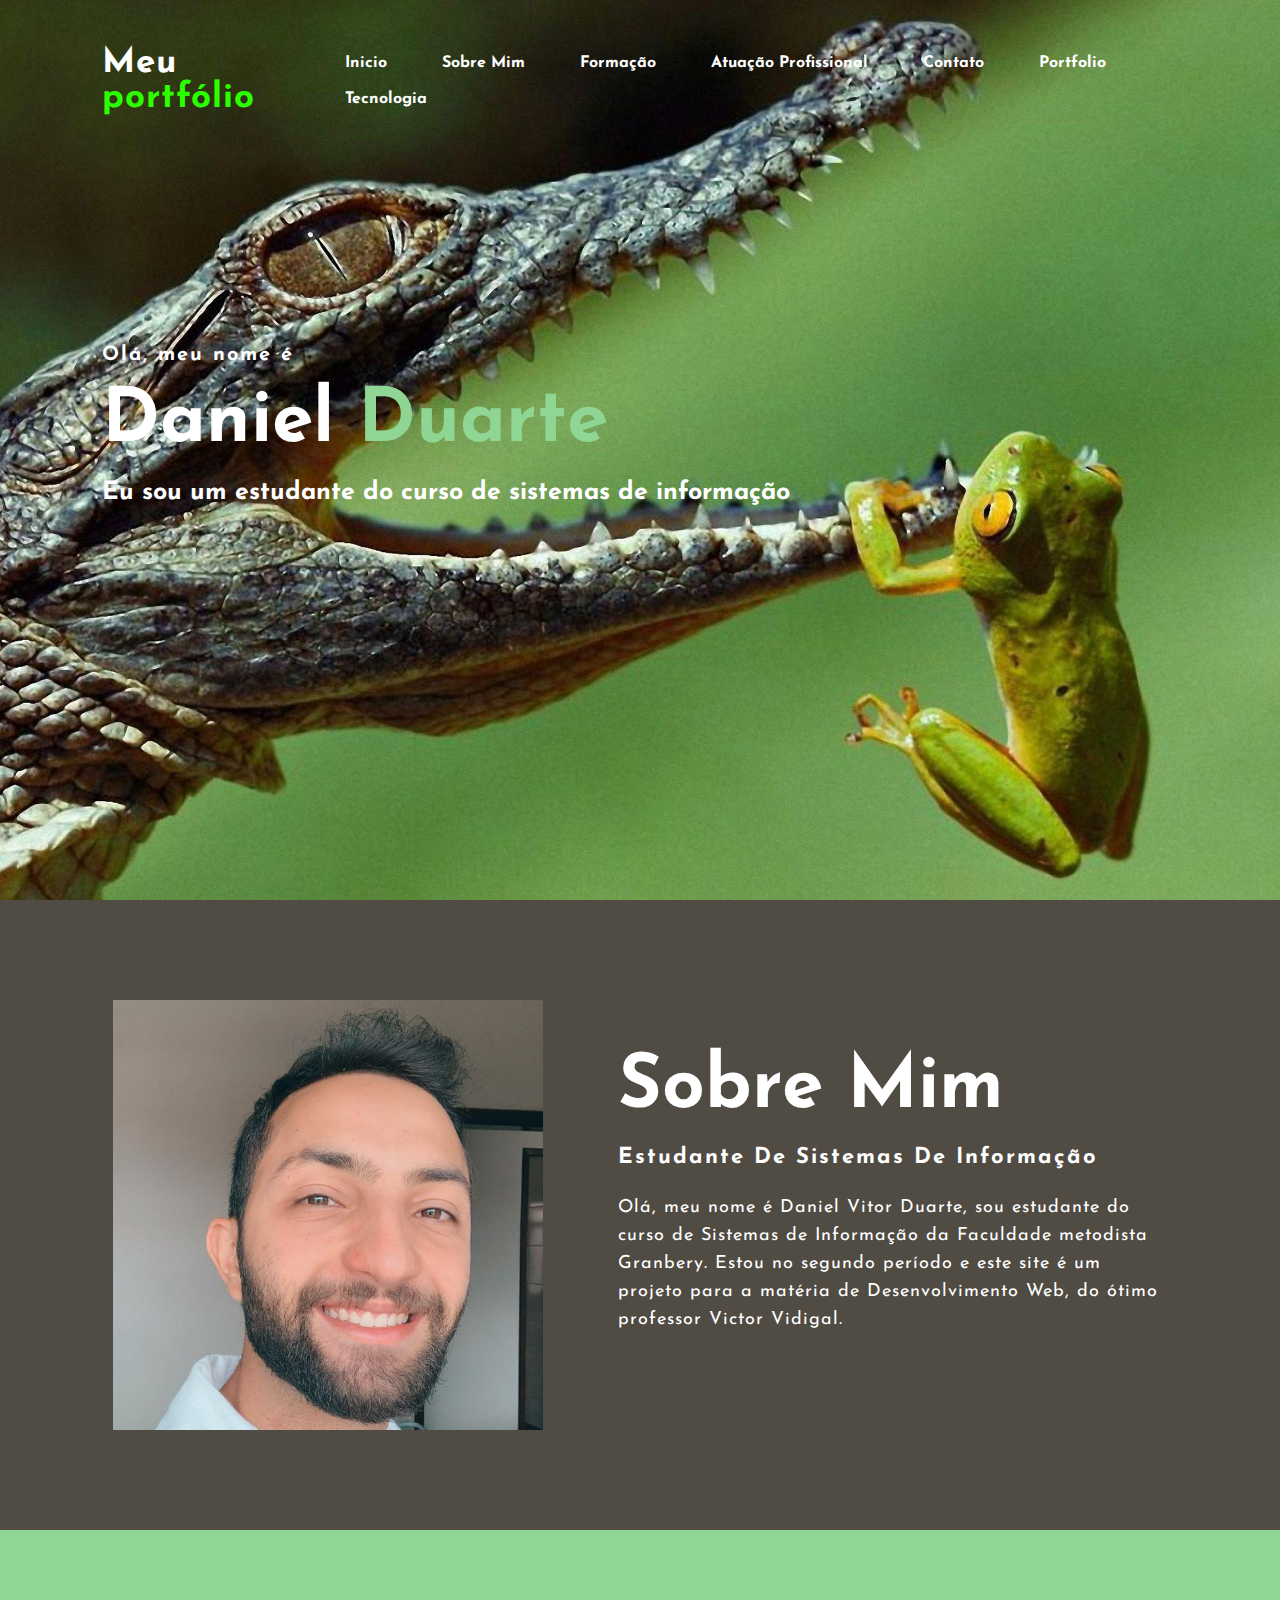
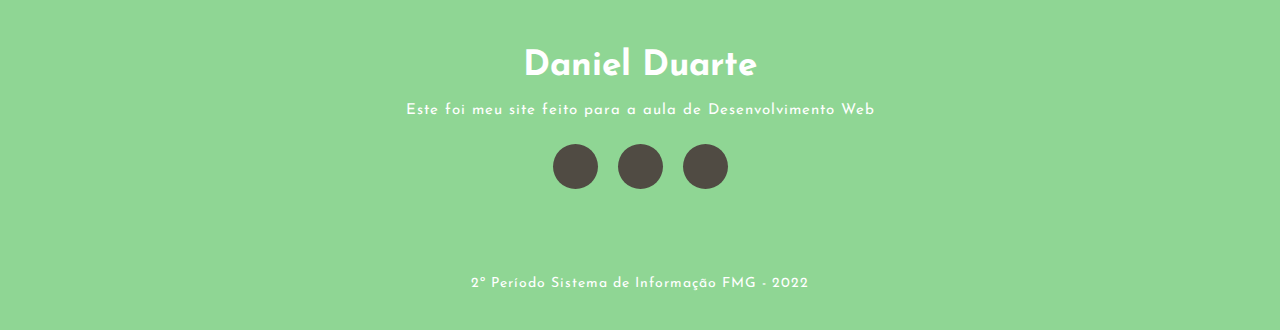
<file: portfolio/index.html>
<!DOCTYPE html>
<html lang="pt-br">

<head>
    <meta charset="UTF-8">
    <meta name="viewport" content="width=device-width, initial-scale=1.0">
    <link rel="stylesheet" href="css\Style.css">
    <link
        href="https://fonts.googleapis.com/css2?family=Josefin+Sans:ital,wght@0,100;0,200;0,300;0,400;0,500;0,600;0,700;1,100;1,200;1,300;1,400;1,500;1,600;1,700&display=swap"
        rel="stylesheet">
    <link rel="stylesheet" href="https://cdnjs.cloudflare.com/ajax/libs/font-awesome/5.15.3/css/all.min.css"
        integrity="sha512-iBBXm8fW90+nuLcSKlbmrPcLa0OT92xO1BIsZ+ywDWZCvqsWgccV3gFoRBv0z+8dLJgyAHIhR35VZc2oM/gI1w=="
        crossorigin="anonymous" referrerpolicy="no-referrer" />
    <title>Portfolio website</title>
</head>

<body>
    <div class="background-principal">
        <nav>
            <h2 class="logo">Meu <span>portfólio</span></h2>
            <ul class="cabeçalho-link">
                <li><a href="index.html">Inicio</a></li>
                <li><a href="#1">Sobre mim</a></li>
                <li><a href="formacao.html">Formação</a></li>
                <li><a href="atuacaoprofissional.html">Atuação Profissional</a></li>
                <li><a href="contato.html">Contato</a></li>
                <li><a href="portfolio.html">Portfolio</a></li>
                <li><a href="tecnologia.html">Tecnologia</a></li>
            </ul>
        </nav>

        <div class="topo">
            <h4>Olá, meu nome é</h4>
            <h1>Daniel <span>Duarte</span></h1>
            <h3>Eu sou um estudante do curso de sistemas de informação</h3>
        </div>
    </div>

    <section class="background-color-Sobre">
        <div class="sobre">
            <img src="img/main-img.jpg" id="1">
            <div class="texto-sobre">
                <h2>Sobre mim</h2>
                <h5>Estudante de sistemas de informação</h5>
                <p>Olá, meu nome é Daniel Vitor Duarte, sou estudante do curso de Sistemas de Informação da Faculdade
                    metodista Granbery.
                    Estou no segundo período e este site é um projeto para a matéria de Desenvolvimento Web, do ótimo professor Victor Vidigal.
                </p>
            </div>
        </div>
    </section>
    <footer>
        <h6>Daniel Duarte</h6>
        <p>Este foi meu site feito para a aula de Desenvolvimento Web</p>
        <div class="Redes-sociais">
            <a href="https://www.linkedin.com/in/dvduarte" target="_blank"><i class="fab fa-linkedin"></i></a>
            <a href="https://www.instagram.com/danielvduarte_" target="_blank"><i class="fab fa-instagram"></i></a>
            <a href="https://github.com/DVDuarte" target="_blank"><i class="fab fa-github" target="_blank"></i></a>
        </div>
        
        <p class="fim">2º Período Sistema de Informação FMG - 2022</p>
    </footer>

</body>

</html>
</file>
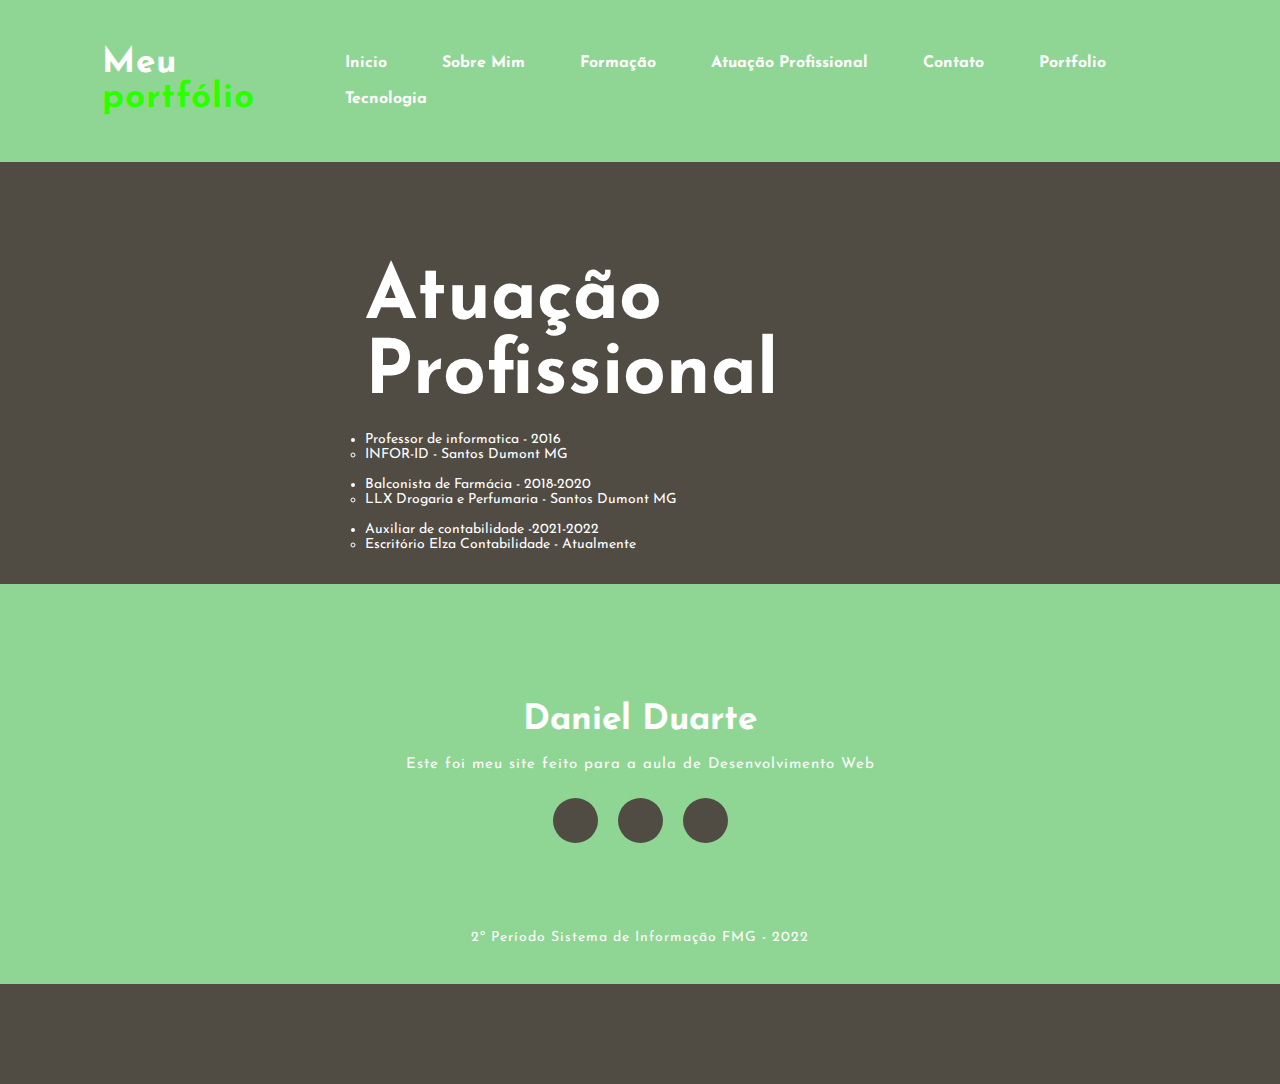
<file: portfolio/atuacaoprofissional.html>
<!DOCTYPE html>
<html lang="pt-br">

<head>
    <meta charset="UTF-8">
    <meta name="viewport" content="width=device-width, initial-scale=1.0">
    <link rel="stylesheet" href="css\Style.css">
    <link
        href="https://fonts.googleapis.com/css2?family=Josefin+Sans:ital,wght@0,100;0,200;0,300;0,400;0,500;0,600;0,700;1,100;1,200;1,300;1,400;1,500;1,600;1,700&display=swap"
        rel="stylesheet">
    <link rel="stylesheet" href="https://cdnjs.cloudflare.com/ajax/libs/font-awesome/5.15.3/css/all.min.css"
        integrity="sha512-iBBXm8fW90+nuLcSKlbmrPcLa0OT92xO1BIsZ+ywDWZCvqsWgccV3gFoRBv0z+8dLJgyAHIhR35VZc2oM/gI1w=="
        crossorigin="anonymous" referrerpolicy="no-referrer" />
    <title>Portfolio website</title>
</head>

<body>
    <div class="background">
        <nav>
            <h2 class="logo">Meu <span>portfólio</span></h2>
            <ul class="cabeçalho-link">
                <li><a href="index.html">Inicio</a></li>
                <li><a href="index.html#1">Sobre mim</a></li>
                <li><a href="formacao.html">Formação</a></li>
                <li><a href="atuacaoprofissional.html">Atuação Profissional</a></li>
                <li><a href="contato.html">Contato</a></li>
                <li><a href="portfolio.html">Portfolio</a></li>
                <li><a href="tecnologia.html">Tecnologia</a></li>
            </ul>
        </nav>

        <section class="background-color-Sobre">
            <div class="sobre">
                <div class="texto-sobre">
                    <h2>Atuação Profissional</h2>
                    <ul 
                    style="color: #fff;
                    font-size: 14px;">

                        <li>Professor de informatica - 2016</li>
                        <ul>
                            <li>INFOR-ID - Santos Dumont MG</li>
                        </ul>
                        <br>
                        <li> Balconista de Farmácia - 2018-2020 </li>
                        <ul>
                            <li>LLX Drogaria e Perfumaria - Santos Dumont MG</li>
                        </ul>
                        <br>
                        <li>Auxiliar de contabilidade -2021-2022</li>
                        <ul>
                            <li>Escritório Elza Contabilidade - Atualmente</li>
                        </ul>
                    </ul>
                    <br><br>
                </div>
            </div>

            <footer>
                <h6>Daniel Duarte</h6>
                <p>Este foi meu site feito para a aula de Desenvolvimento Web</p>
                <div class="Redes-sociais">
                    <a href="https://www.linkedin.com/in/dvduarte" target="_blank"><i class="fab fa-linkedin"></i></a>
                    <a href="https://www.instagram.com/danielvduarte_" target="_blank"><i class="fab fa-instagram"></i></a>
                    <a href="https://github.com/DVDuarte" target="_blank"><i class="fab fa-github"></i></a>
                </div>
                
                <p class="fim">2º Período Sistema de Informação FMG - 2022</p>
            </footer>


</body>

</html>
</file>
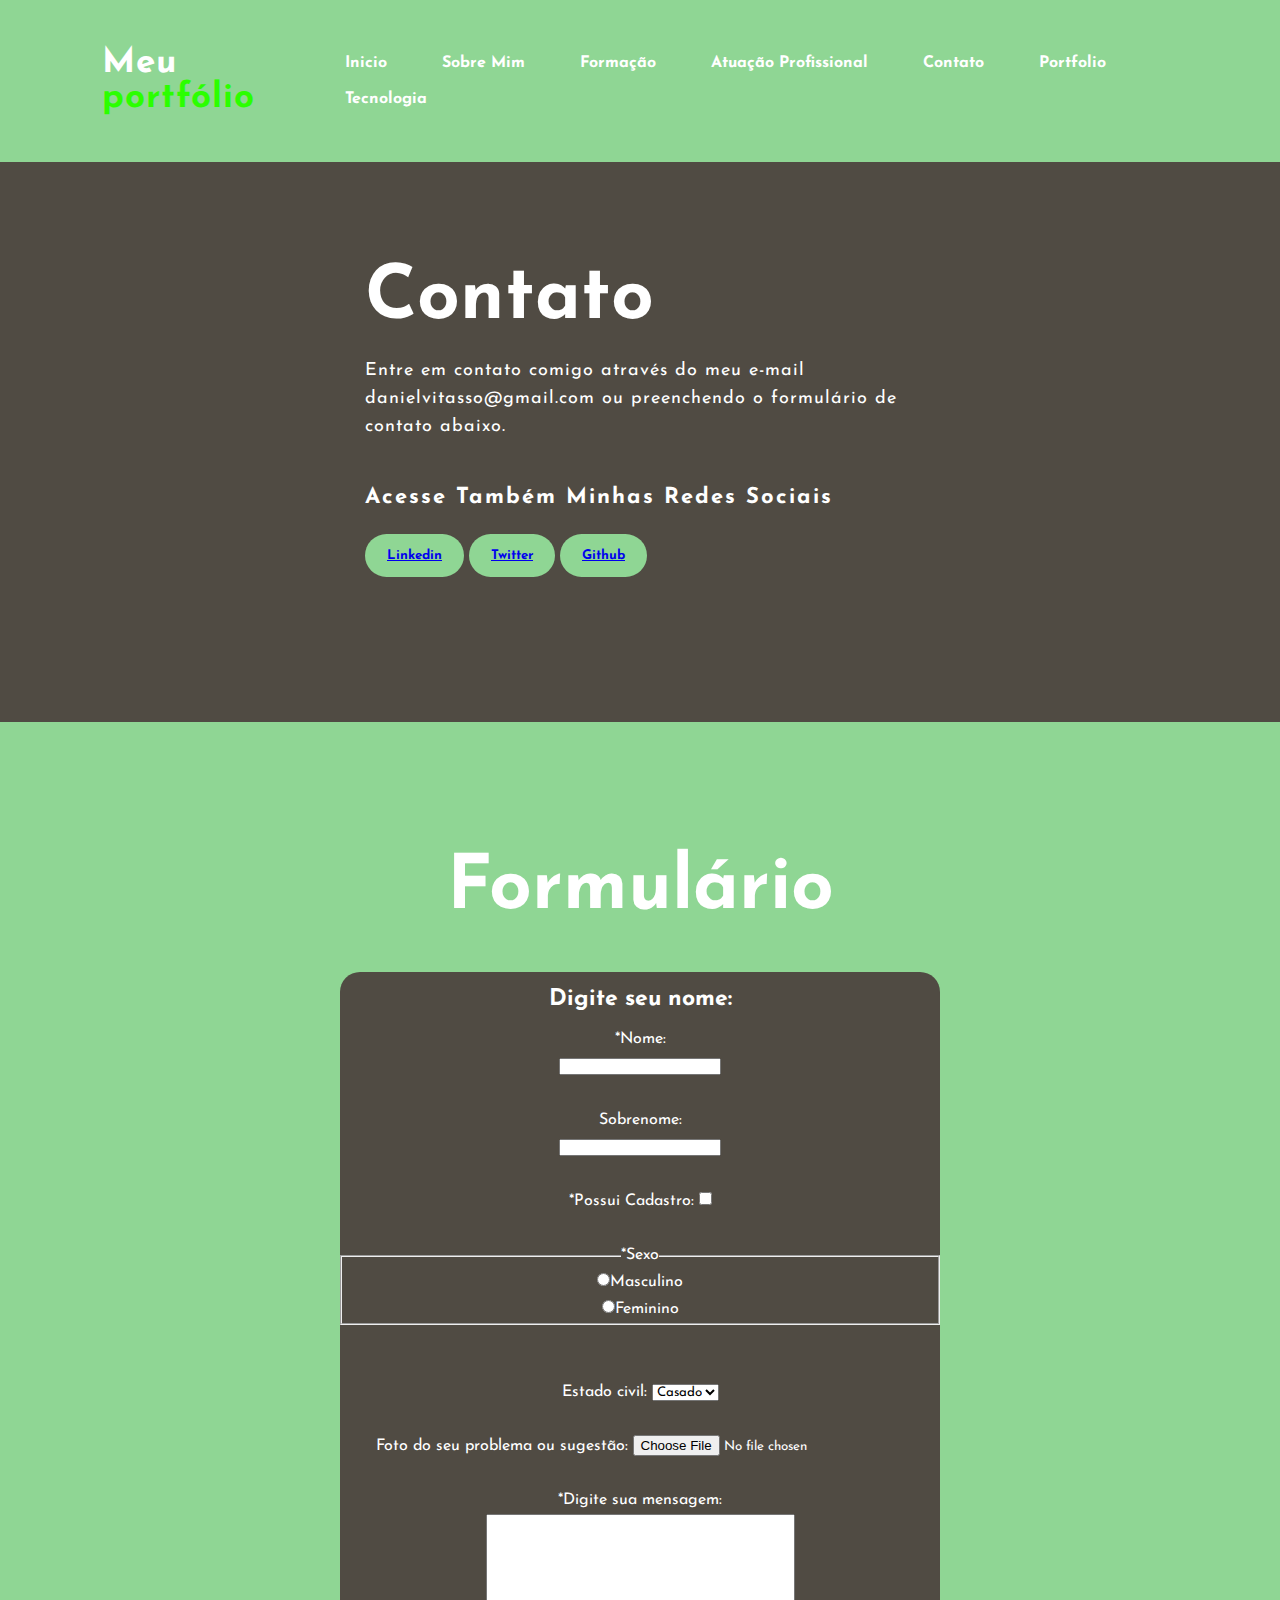
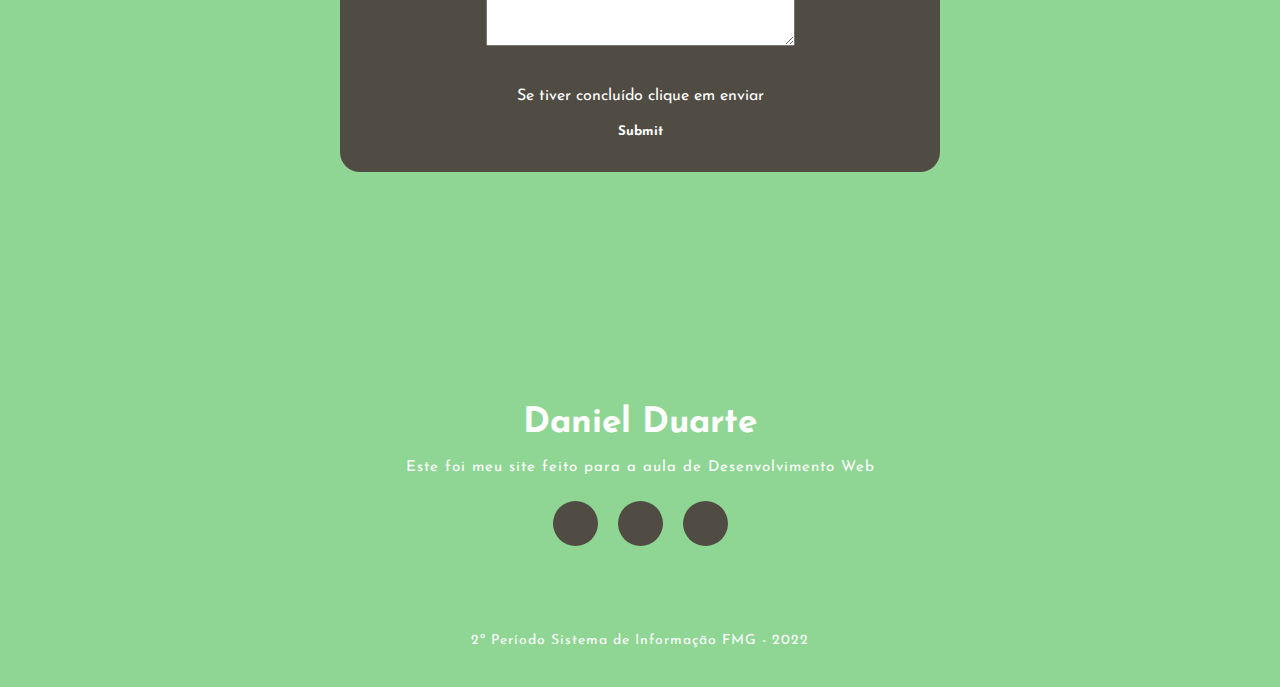
<file: portfolio/contato.html>
<!DOCTYPE html>
<html lang="pt-br">

<head>
    <meta charset="UTF-8">
    <meta name="viewport" content="width=device-width, initial-scale=1.0">
    <link rel="stylesheet" href="css\Style.css">
    <link
        href="https://fonts.googleapis.com/css2?family=Josefin+Sans:ital,wght@0,100;0,200;0,300;0,400;0,500;0,600;0,700;1,100;1,200;1,300;1,400;1,500;1,600;1,700&display=swap"
        rel="stylesheet">
    <link rel="stylesheet" href="https://cdnjs.cloudflare.com/ajax/libs/font-awesome/5.15.3/css/all.min.css"
        integrity="sha512-iBBXm8fW90+nuLcSKlbmrPcLa0OT92xO1BIsZ+ywDWZCvqsWgccV3gFoRBv0z+8dLJgyAHIhR35VZc2oM/gI1w=="
        crossorigin="anonymous" referrerpolicy="no-referrer" />
    <title>Portfolio website</title>
</head>

<body>
    <div class="background">
        <nav>
            <h2 class="logo">Meu <span>portfólio</span></h2>
            <ul class="cabeçalho-link">
                <li><a href="index.html">Inicio</a></li>
                <li><a href="index.html#1">Sobre mim</a></li>
                <li><a href="formacao.html">Formação</a></li>
                <li><a href="atuacaoprofissional.html">Atuação Profissional</a></li>
                <li><a href="contato.html">Contato</a></li>
                <li><a href="portfolio.html">Portfolio</a></li>
                <li><a href="tecnologia.html">Tecnologia</a></li>
            </ul>
        </nav>

        <section class="background-color-Sobre">
            <div class="sobre">
                <div class="texto-sobre">
                    <h2>Contato</h2>
                    <p>Entre em contato comigo através do meu e-mail danielvitasso@gmail.com ou preenchendo o
                        formulário de contato abaixo.
                    <h5>Acesse também minhas redes sociais<br></h5>
                    <button type="button">
                        <a href="https://www.linkedin.com/in/dvduarte" target="_blank">Linkedin</a><br>
                    </button>
                    <button type="button">
                        <a href="https://twitter.com/danielvitasso" target="_blank">Twitter</a><br>
                    </button>
                    <button type="button">
                        <a href="https://github.com/DVDuarte" target="_blank">Github</a>
                    </button>
                    </p>
                </div>
            </div>
        </section>


        <div class="serviços">
            <div class="titulo">
                <h2>Formulário</h2>
            </div>

            <form action="\formulario.html" method="get">

                <div class="Caixa">
                    <div class="formulario">
                        <br>
                        <h5>Digite seu nome:</h5>
                        <div class="Paragrafo-button">
                            <p>
                                <label for="nome">*Nome:</label><br>
                                <input type="text" id="nome" name="nome" required><br><br>
                                <label for="sobrenome">Sobrenome:</label><br>
                                <input type="text" id="sobrenome" name="sobrenome"><br><br>
                                <label for="ativo">*Possui Cadastro:</label>
                                <input type="checkbox" name="ativo" value="ativo" required><br><br>
                            <fieldset>
                                <legend>
                                    *Sexo
                                </legend>
                                <label for="masculino"></label>
                                <input type="radio" required id="masculino" name="sexo">Masculino<br>
                                <label for="feminino"></label>
                                <input type="radio" required id="feminino" name="sexo">Feminino<br>
                            </fieldset><br><br>

                            <label for="estadoCivil">Estado civil:</label>
                            <select name="estadoCivil" id="estadoCivil">
                                <option value="Casado">Casado</option>
                                <option value="Solteiro">Solteiro</option>
                                <option value="Viuvo">Viuvo</option>

                            </select><br><br>
                            <label for="imgPerfil">Foto do seu problema ou sugestão:</label>
                            <input type="file" id="imgPerfil" name="imgPerfil" accept="image/*"><br><br>
                            <label for="mensagem">*Digite sua mensagem:</label><br>
                            <textarea id="mensagem" rows="10" cols="40" required></textarea><br><br>
                            <label for="enviar">Se tiver concluído clique em enviar</label><br>
                            <input class="botao-formulario" type="submit" id="enviar">
                            </p>
                        </div>
                    </div>
                </div>

        </div>
        </form>

        <footer>
            <h6>Daniel Duarte</h6>
            <p>Este foi meu site feito para a aula de Desenvolvimento Web</p>
            <div class="Redes-sociais">
                <a href="https://www.linkedin.com/in/dvduarte" target="_blank"><i class="fab fa-linkedin"></i></a>
                <a href="https://www.instagram.com/danielvduarte_" target="_blank"><i class="fab fa-instagram"></i></a>
                <a href="https://github.com/DVDuarte" target="_blank"><i class="fab fa-github" target="_blank"></i></a>
            </div>
            <p class="fim">2º Período Sistema de Informação FMG - 2022</p>
        </footer>


</body>

</html>
</file>
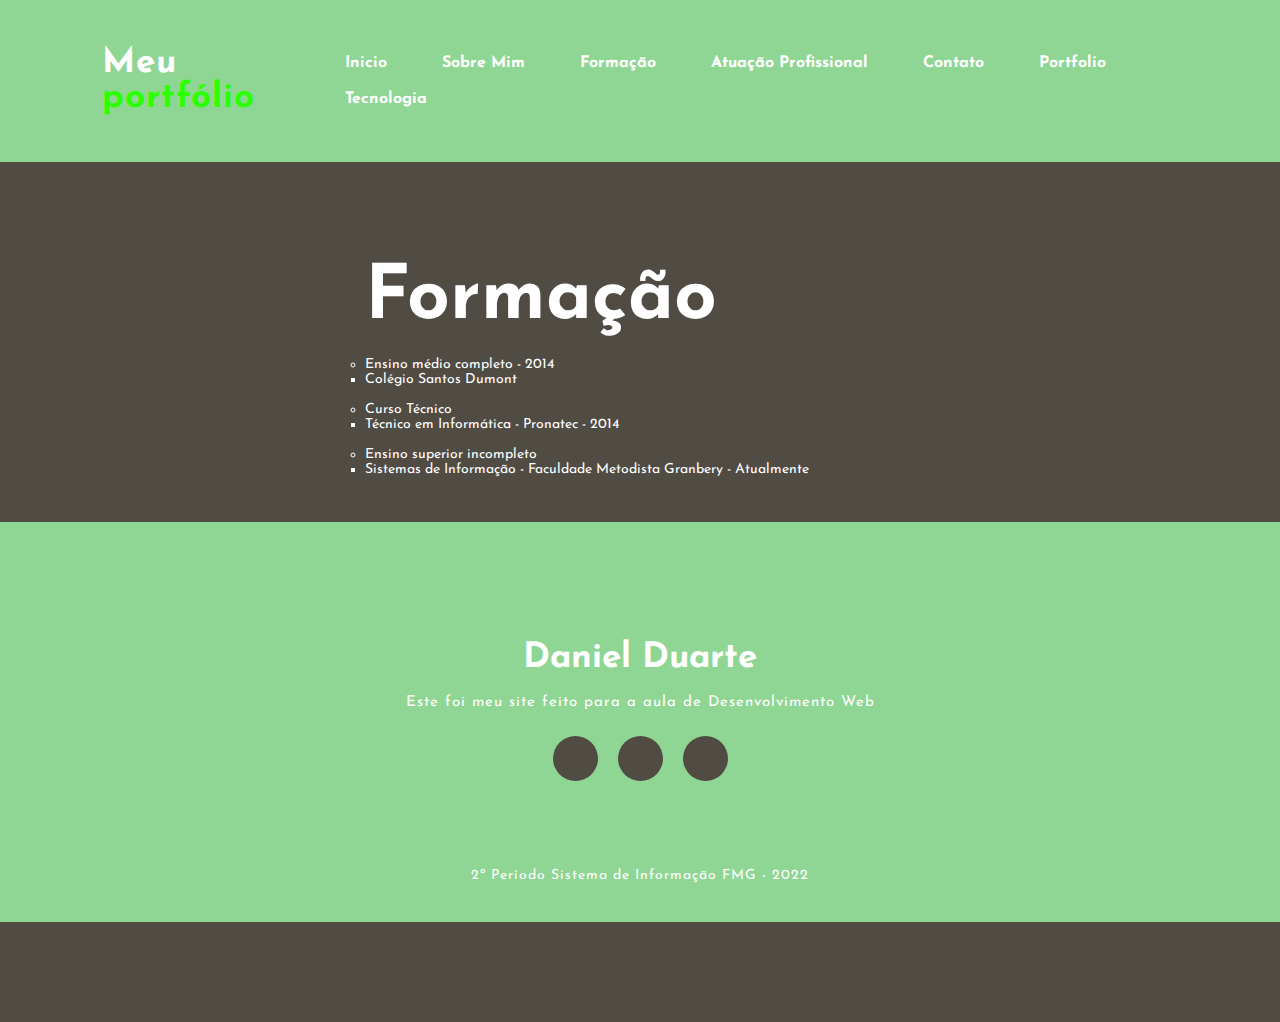
<file: portfolio/formacao.html>
<!DOCTYPE html>
<html lang="pt-br">

<head>
    <meta charset="UTF-8">
    <meta name="viewport" content="width=device-width, initial-scale=1.0">
    <link rel="stylesheet" href="css\Style.css">
    <link
        href="https://fonts.googleapis.com/css2?family=Josefin+Sans:ital,wght@0,100;0,200;0,300;0,400;0,500;0,600;0,700;1,100;1,200;1,300;1,400;1,500;1,600;1,700&display=swap"
        rel="stylesheet">
    <link rel="stylesheet" href="https://cdnjs.cloudflare.com/ajax/libs/font-awesome/5.15.3/css/all.min.css"
        integrity="sha512-iBBXm8fW90+nuLcSKlbmrPcLa0OT92xO1BIsZ+ywDWZCvqsWgccV3gFoRBv0z+8dLJgyAHIhR35VZc2oM/gI1w=="
        crossorigin="anonymous" referrerpolicy="no-referrer" />
    <title>Portfolio website</title>
</head>

<body>
    <div class="background">
        <nav>
            <h2 class="logo">Meu <span>portfólio</span></h2>
            <ul class="cabeçalho-link">
                <li><a href="index.html">Inicio</a></li>
                <li><a href="index.html#1">Sobre mim</a></li>
                <li><a href="formacao.html">Formação</a></li>
                <li><a href="atuacaoprofissional.html">Atuação Profissional</a></li>
                <li><a href="contato.html">Contato</a></li>
                <li><a href="portfolio.html">Portfolio</a></li>
                <li><a href="tecnologia.html">Tecnologia</a></li>
            </ul>
        </nav>

        <section class="background-color-Sobre">
            <div class="sobre">
                <div class="texto-sobre">
                    <h2>Formação</h2>
                    <ul style="color: #fff;
                    font-size: 14px;">
                        <ul>
                            <li>Ensino médio completo - 2014</li>
                            <ul>
                                <li>Colégio Santos Dumont</li>
                            </ul>
                            <br>
                            <li>Curso Técnico</li>
                            <ul>
                                <li>Técnico em Informática - Pronatec - 2014</li>
                            </ul>
                            <br>
                            <li>Ensino superior incompleto</li>
                            <ul>
                                <li>Sistemas de Informação - Faculdade Metodista Granbery - Atualmente</li>
                            </ul>
                            <br>
                        </ul>
                        <br><br>
                </div>
            </div>

            <footer>
                <h6>Daniel Duarte</h6>
                <p>Este foi meu site feito para a aula de Desenvolvimento Web</p>
                <div class="Redes-sociais">
                    <a href="https://www.linkedin.com/in/dvduarte" target="_blank"><i class="fab fa-linkedin"></i></a>
                    <a href="https://www.instagram.com/danielvduarte_" target="_blank"><i
                            class="fab fa-instagram"></i></a>
                    <a href="https://github.com/DVDuarte" target="_blank"><i class="fab fa-github"></i></a>
                </div>

                <p class="fim">2º Período Sistema de Informação FMG - 2022</p>
            </footer>


</body>

</html>
</file>
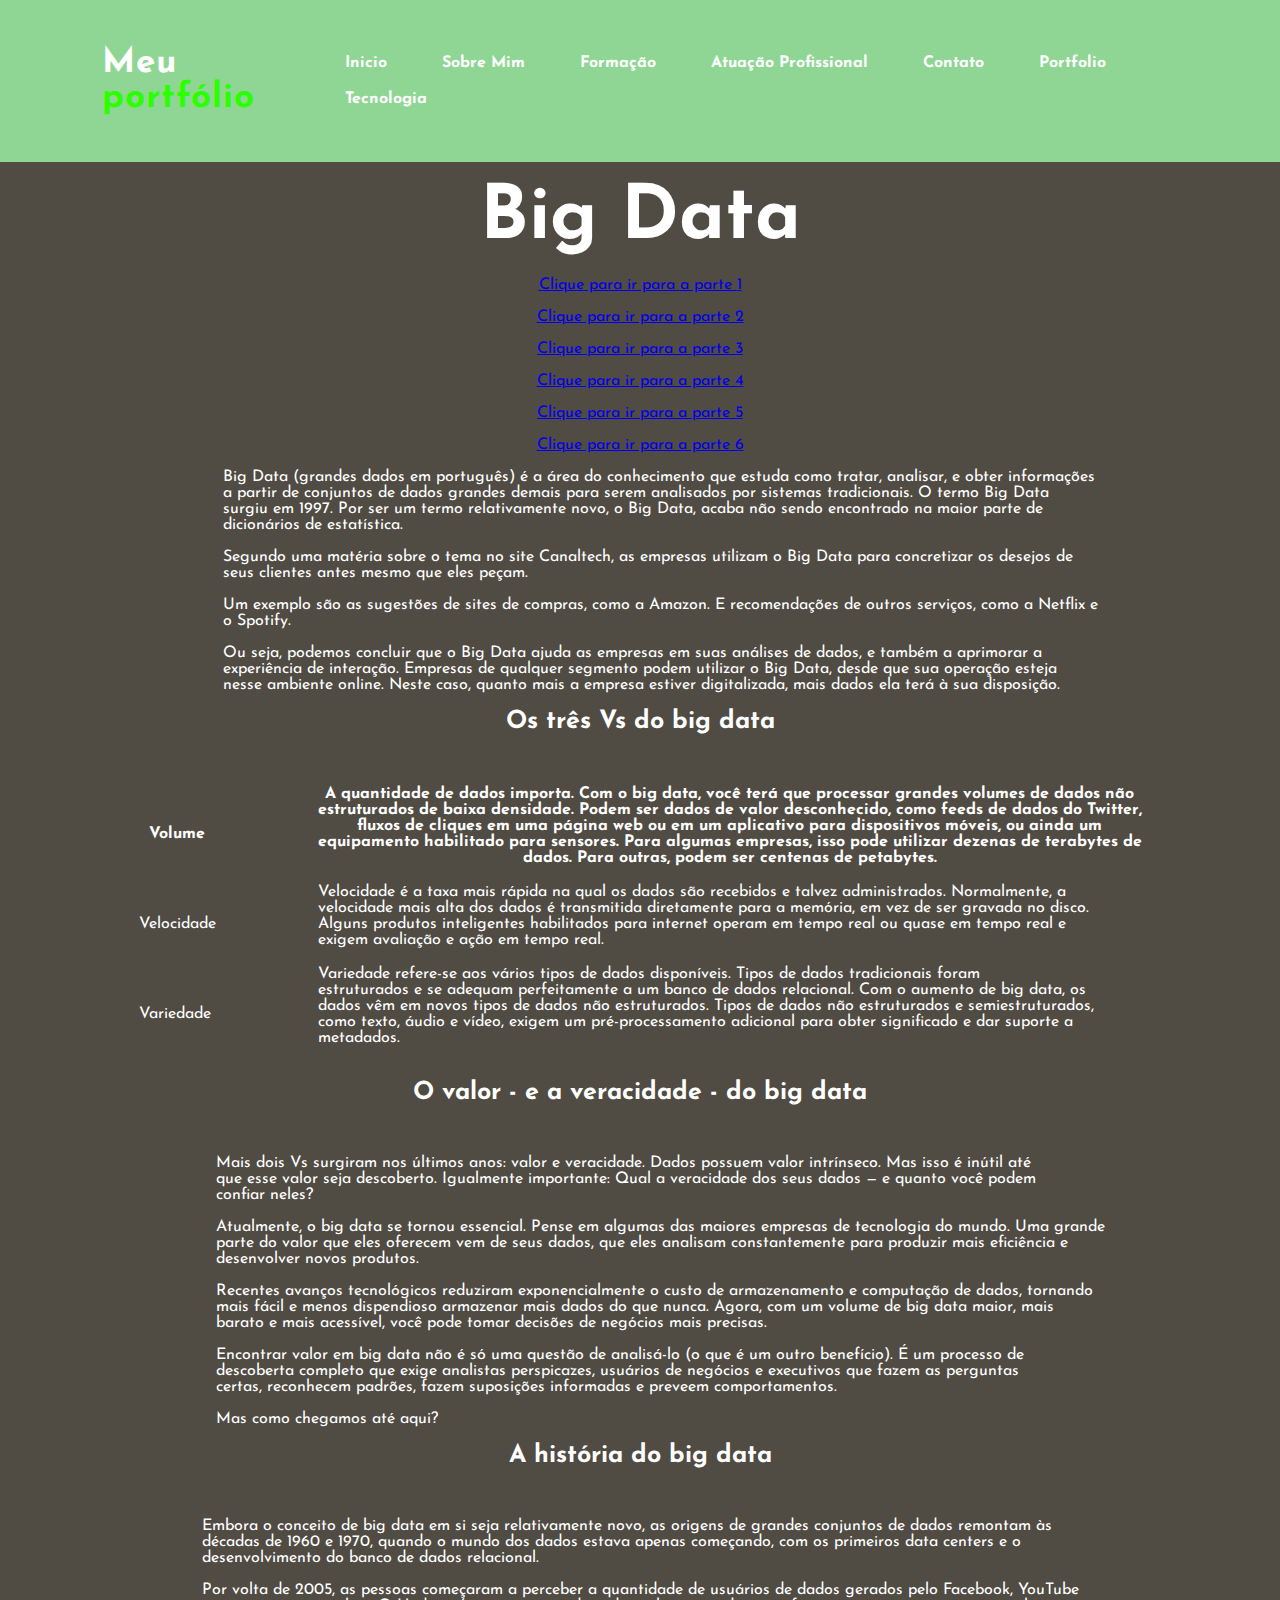
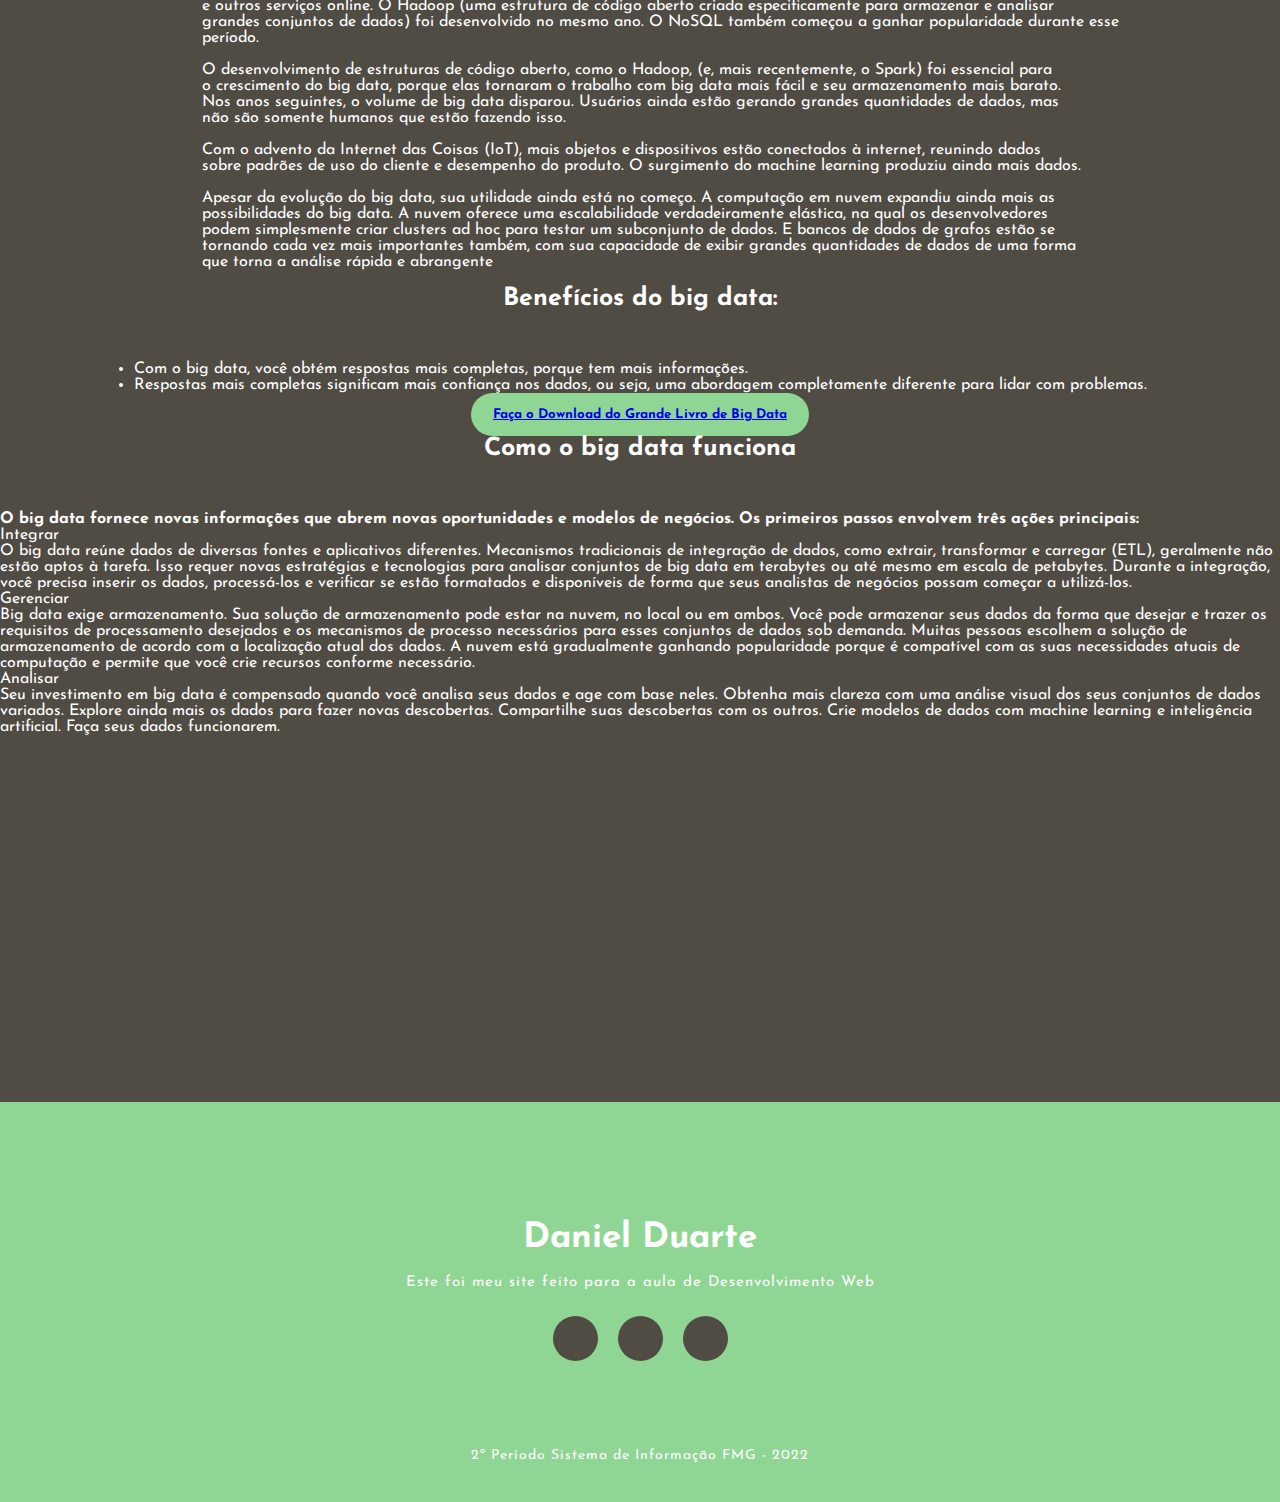
<file: portfolio/tecnologia.html>
<!DOCTYPE html>
<html lang="pt-br">

<head>
    <meta charset="UTF-8">
    <meta name="viewport" content="width=device-width, initial-scale=1.0">
    <link rel="stylesheet" href="css\Style.css">
    <link
        href="https://fonts.googleapis.com/css2?family=Josefin+Sans:ital,wght@0,100;0,200;0,300;0,400;0,500;0,600;0,700;1,100;1,200;1,300;1,400;1,500;1,600;1,700&display=swap"
        rel="stylesheet">
    <link rel="stylesheet" href="https://cdnjs.cloudflare.com/ajax/libs/font-awesome/5.15.3/css/all.min.css"
        integrity="sha512-iBBXm8fW90+nuLcSKlbmrPcLa0OT92xO1BIsZ+ywDWZCvqsWgccV3gFoRBv0z+8dLJgyAHIhR35VZc2oM/gI1w=="
        crossorigin="anonymous" referrerpolicy="no-referrer" />
    <title>Portfolio website</title>
</head>

<body>
    <div class="background">
        <nav>
            <h2 class="logo">Meu <span>portfólio</span></h2>
            <ul class="cabeçalho-link">
                <li><a href="index.html">Inicio</a></li>
                <li><a href="index.html#1">Sobre mim</a></li>
                <li><a href="formacao.html">Formação</a></li>
                <li><a href="atuacaoprofissional.html">Atuação Profissional</a></li>
                <li><a href="contato.html">Contato</a></li>
                <li><a href="portfolio.html">Portfolio</a></li>
                <li><a href="tecnologia.html">Tecnologia</a></li>
            </ul>
        </nav>

        <div class="portfolio">
            <h1 id="1">Big Data</h1>

            <a href="#1">Clique para ir para a parte 1</a><br>
            <a href="#2">Clique para ir para a parte 2</a><br>
            <a href="#3">Clique para ir para a parte 3</a><br>
            <a href="#4">Clique para ir para a parte 4</a><br>
            <a href="#5">Clique para ir para a parte 5</a><br>
            <a href="#6">Clique para ir para a parte 6</a><br>


            <pre>
        Big Data (grandes dados em português) é a área do conhecimento que estuda como tratar, analisar, e obter informações
        a partir de conjuntos de dados grandes demais para serem analisados por sistemas tradicionais. O termo Big Data
        surgiu em 1997. Por ser um termo relativamente novo, o Big Data, acaba não sendo encontrado na maior parte de
        dicionários de estatística.
    
        Segundo uma matéria sobre o tema no site Canaltech, as empresas utilizam o Big Data para concretizar os desejos de
        seus clientes antes mesmo que eles peçam.
    
        Um exemplo são as sugestões de sites de compras, como a Amazon. E recomendações de outros serviços, como a Netflix e
        o Spotify.
    
        Ou seja, podemos concluir que o Big Data ajuda as empresas em suas análises de dados, e também a aprimorar a
        experiência de interação. Empresas de qualquer segmento podem utilizar o Big Data, desde que sua operação esteja
        nesse ambiente online. Neste caso, quanto mais a empresa estiver digitalizada, mais dados ela terá à sua disposição.
        </pre>

            <h3 id="2">
                <strong>
                    Os três Vs do big data
                </strong>
            </h3>

            <table class="center">
                <tr>
                    <th>Volume</th>
                    <th>
                        <pre>
                    A quantidade de dados importa. Com o big data, você terá que processar grandes volumes de dados não
                    estruturados de baixa densidade. Podem ser dados de valor desconhecido, como feeds de dados do Twitter,
                    fluxos de cliques em uma página web ou em um aplicativo para dispositivos móveis, ou ainda um
                    equipamento habilitado para sensores. Para algumas empresas, isso pode utilizar dezenas de terabytes de
                    dados. Para outras, podem ser centenas de petabytes.
                    </pre>
                    </th>
                </tr>
                <tr>
                    <td>Velocidade</td>
                    <td>
                        <pre>
                    Velocidade é a taxa mais rápida na qual os dados são recebidos e talvez administrados. Normalmente, a
                    velocidade mais alta dos dados é transmitida diretamente para a memória, em vez de ser gravada no disco.
                    Alguns produtos inteligentes habilitados para internet operam em tempo real ou quase em tempo real e
                    exigem avaliação e ação em tempo real.
                    </pre>
                    </td>
                </tr>
                <tr>
                    <td>Variedade</td>
                    <td>
                        <pre>
                    Variedade refere-se aos vários tipos de dados disponíveis. Tipos de dados tradicionais foram
                    estruturados e se adequam perfeitamente a um banco de dados relacional. Com o aumento de big data, os
                    dados vêm em novos tipos de dados não estruturados. Tipos de dados não estruturados e semiestruturados,
                    como texto, áudio e vídeo, exigem um pré-processamento adicional para obter significado e dar suporte a
                    metadados.
                    </pre>
                    </td>
                </tr>
            </table>
            <br>
            <h3 id="3">
                <strong>
                    O valor - e a veracidade - do big data
                </strong>
            </h3>
            <pre>
        Mais dois Vs surgiram nos últimos anos: valor e veracidade. Dados possuem valor intrínseco. Mas isso é inútil até
        que esse valor seja descoberto. Igualmente importante: Qual a veracidade dos seus dados — e quanto você podem
        confiar neles?
    
        Atualmente, o big data se tornou essencial. Pense em algumas das maiores empresas de tecnologia do mundo. Uma grande
        parte do valor que eles oferecem vem de seus dados, que eles analisam constantemente para produzir mais eficiência e
        desenvolver novos produtos.
    
        Recentes avanços tecnológicos reduziram exponencialmente o custo de armazenamento e computação de dados, tornando
        mais fácil e menos dispendioso armazenar mais dados do que nunca. Agora, com um volume de big data maior, mais
        barato e mais acessível, você pode tomar decisões de negócios mais precisas.
    
        Encontrar valor em big data não é só uma questão de analisá-lo (o que é um outro benefício). É um processo de
        descoberta completo que exige analistas perspicazes, usuários de negócios e executivos que fazem as perguntas
        certas, reconhecem padrões, fazem suposições informadas e preveem comportamentos.
    
        Mas como chegamos até aqui?
        </pre>
            <h3 id="4">
                <strong>
                    A história do big data
                </strong>
            </h3>
            <pre>
        Embora o conceito de big data em si seja relativamente novo, as origens de grandes conjuntos de dados remontam às
        décadas de 1960 e 1970, quando o mundo dos dados estava apenas começando, com os primeiros data centers e o
        desenvolvimento do banco de dados relacional.
    
        Por volta de 2005, as pessoas começaram a perceber a quantidade de usuários de dados gerados pelo Facebook, YouTube
        e outros serviços online. O Hadoop (uma estrutura de código aberto criada especificamente para armazenar e analisar
        grandes conjuntos de dados) foi desenvolvido no mesmo ano. O NoSQL também começou a ganhar popularidade durante esse
        período.
    
        O desenvolvimento de estruturas de código aberto, como o Hadoop, (e, mais recentemente, o Spark) foi essencial para
        o crescimento do big data, porque elas tornaram o trabalho com big data mais fácil e seu armazenamento mais barato.
        Nos anos seguintes, o volume de big data disparou. Usuários ainda estão gerando grandes quantidades de dados, mas
        não são somente humanos que estão fazendo isso.
    
        Com o advento da Internet das Coisas (IoT), mais objetos e dispositivos estão conectados à internet, reunindo dados
        sobre padrões de uso do cliente e desempenho do produto. O surgimento do machine learning produziu ainda mais dados.
    
        Apesar da evolução do big data, sua utilidade ainda está no começo. A computação em nuvem expandiu ainda mais as
        possibilidades do big data. A nuvem oferece uma escalabilidade verdadeiramente elástica, na qual os desenvolvedores
        podem simplesmente criar clusters ad hoc para testar um subconjunto de dados. E bancos de dados de grafos estão se
        tornando cada vez mais importantes também, com sua capacidade de exibir grandes quantidades de dados de uma forma
        que torna a análise rápida e abrangente
        </pre>
            <h3 id="5">
                <strong>
                    Benefícios do big data:
                </strong>
            </h3>
            <ul>
                <li> Com o big data, você obtém respostas mais completas, porque tem mais informações.</li>
                <li> Respostas mais completas significam mais confiança nos dados, ou seja, uma abordagem
                    completamente
                    diferente
                    para lidar com problemas.</li>
            </ul>

            <button>
                <a href="arquivo/O_grande_livro_de_Big_Data.pdf" download target="_blank">
                    Faça o Download do Grande Livro de Big Data
                </a>
            </button>

            <h3 id="6">
                <strong>
                    Como o big data funciona
                </strong>
            </h3>

            <ol>
                <dl>
                    <strong>O big data fornece novas informações que abrem novas oportunidades e modelos de
                        negócios. Os
                        primeiros
                        passos
                        envolvem três ações principais:
                    </strong>

                    <dt>
                        <li>
                            Integrar
                        </li>
                    </dt>
                    <dd>
                        O big data reúne dados de diversas fontes e aplicativos diferentes. Mecanismos
                        tradicionais de
                        integração de dados, como extrair, transformar e carregar (ETL), geralmente não estão
                        aptos à tarefa.
                        Isso requer novas estratégias e tecnologias para analisar conjuntos de big data em
                        terabytes ou até
                        mesmo em escala de petabytes.
                        Durante a integração, você precisa inserir os dados, processá-los e verificar se estão
                        formatados e
                        disponíveis de forma que seus analistas de negócios possam começar a utilizá-los.
                    </dd>
                    <dt>
                        <li>
                            Gerenciar
                        </li>
                    </dt>
                    <dd>
                        Big data exige armazenamento. Sua solução de armazenamento pode estar na nuvem, no local
                        ou em ambos.
                        Você
                        pode armazenar seus dados da forma que desejar e trazer os requisitos de processamento
                        desejados e os
                        mecanismos de processo necessários para esses conjuntos de dados sob demanda. Muitas
                        pessoas escolhem a
                        solução de armazenamento de acordo com a localização atual dos dados. A nuvem está
                        gradualmente ganhando
                        popularidade porque é compatível com as suas necessidades atuais de computação e permite
                        que você crie
                        recursos conforme necessário.
                    </dd>
                    <dt>
                        <li>
                            Analisar
                        </li>
                    </dt>
                    <dd>
                        Seu investimento em big data é compensado quando você analisa seus dados e age com base
                        neles. Obtenha
                        mais
                        clareza com uma análise visual dos seus conjuntos de dados variados. Explore ainda mais
                        os dados para
                        fazer
                        novas descobertas. Compartilhe suas descobertas com os outros. Crie modelos de dados com
                        machine
                        learning e
                        inteligência artificial. Faça seus dados funcionarem.
                    </dd>
                </dl>
            </ol>
            <br>
            <br>
            <div>
                <iframe width="560" height="315" src="https://www.youtube.com/embed/JPC5mE9iI0I"
                    title="YouTube video player" frameborder="0"
                    allow="accelerometer; autoplay; clipboard-write; encrypted-media; gyroscope; picture-in-picture"
                    allowfullscreen></iframe>
            </div>
            <br>
        </div>
        <footer>
            <h6>Daniel Duarte</h6>
            <p>Este foi meu site feito para a aula de Desenvolvimento Web</p>
            <div class="Redes-sociais">
                <a href="https://www.linkedin.com/in/dvduarte" target="_blank"><i class="fab fa-linkedin"></i></a>
                <a href="https://www.instagram.com/danielvduarte_" target="_blank"><i class="fab fa-instagram"></i></a>
                <a href="https://github.com/DVDuarte" target="_blank"><i class="fab fa-github" target="_blank"></i></a>
            </div>

            <p class="fim">2º Período Sistema de Informação FMG - 2022</p>
        </footer>


</body>

</html>
</file>
